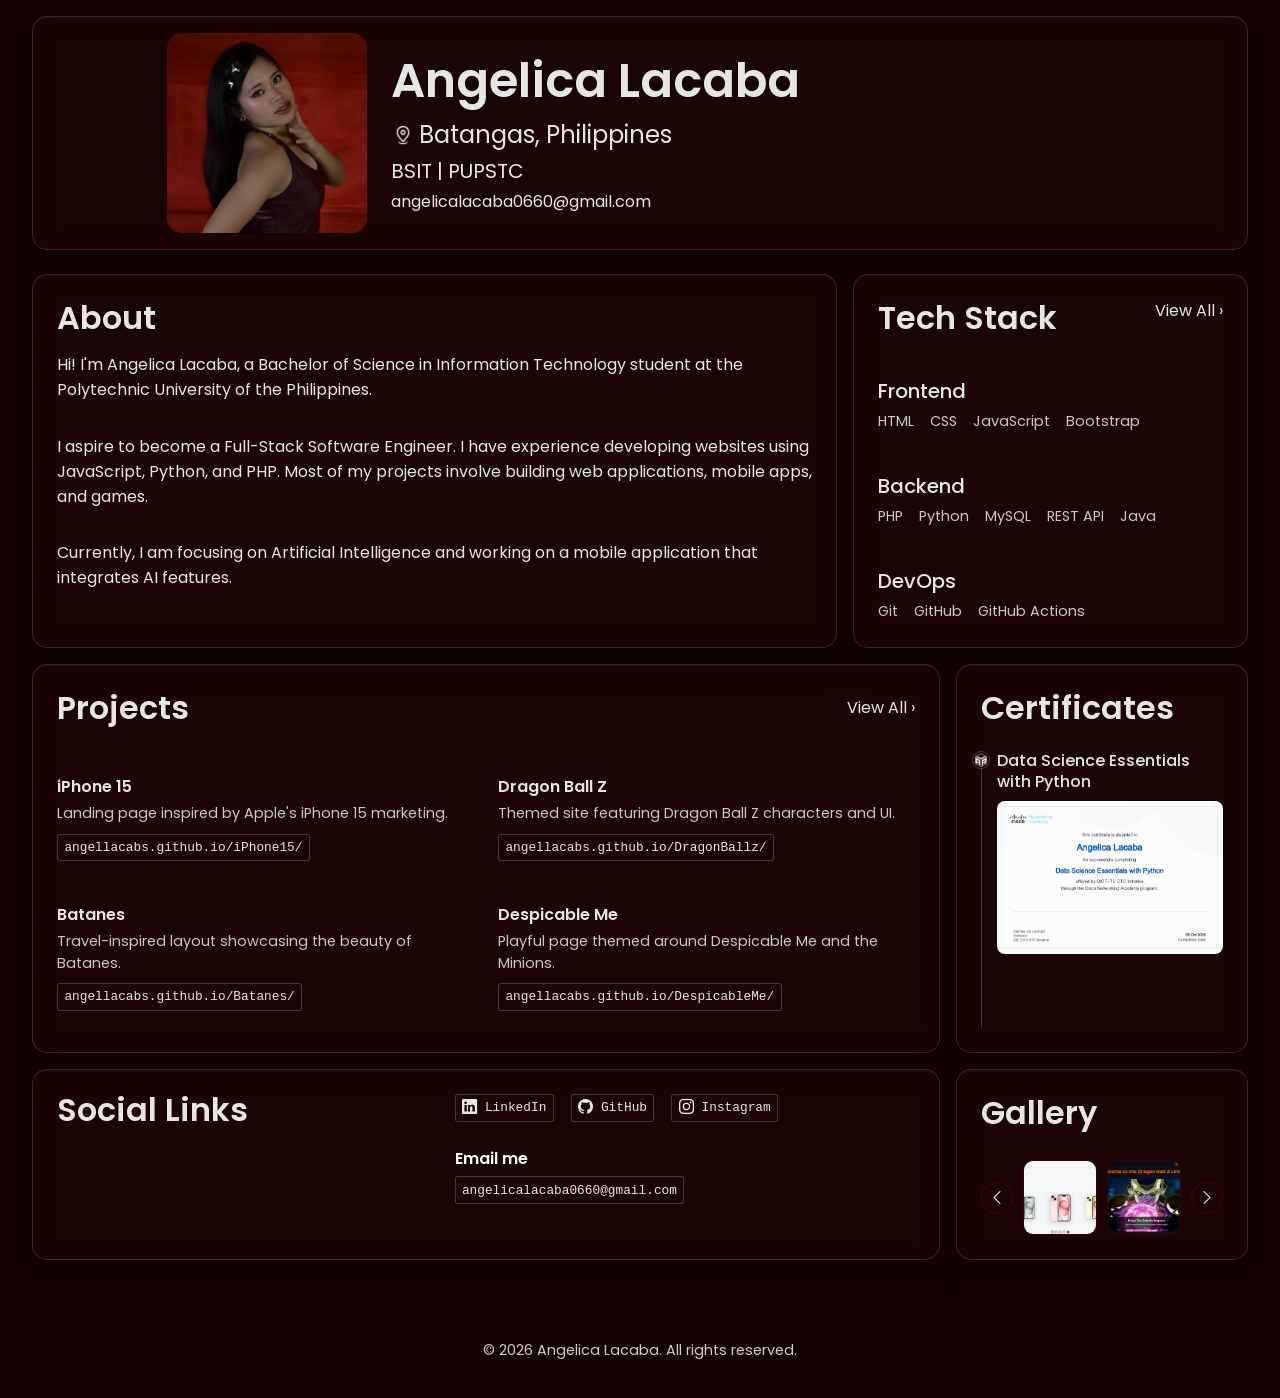
<file: index.html>
<!doctype html>
<html lang="en">

<head>
    <meta charset="utf-8">
    <meta name="viewport" content="width=device-width, initial-scale=1">
    <title>Angelica Lacaba</title>
    <link rel="icon" type="image/png" href="img/lbg.png">
    <link href="https://fonts.googleapis.com/css2?family=Poppins:wght@300;400;500;600;700;800;900&display=swap"
        rel="stylesheet">
    <link href="https://cdn.jsdelivr.net/npm/bootstrap@5.3.8/dist/css/bootstrap.min.css" rel="stylesheet"
        integrity="sha384-sRIl4kxILFvY47J16cr9ZwB07vP4J8+LH7qKQnuqkuIAvNWLzeN8tE5YBujZqJLB" crossorigin="anonymous">
    <link rel="stylesheet" href="https://cdn.jsdelivr.net/npm/bootstrap-icons@1.11.3/font/bootstrap-icons.min.css">
    <link rel="stylesheet" href="style.css">
</head>

<body>

    <div class="container-fluid py-2 px-0">
        <div class="row mx-0">
            <div class="col-12 px-4" data-reveal data-delay="0">
                <div
                    class="profile-card d-flex flex-column flex-md-row align-items-center text-center text-md-start p-2 p-sm-3">
                    <img src="img/me.jpg" alt="Profile photo" class="profile-photo mb-2 mb-md-0 me-md-4">
                    <div class="profile-info">
                        <h1 class="display-5 display-sm-4 display-md-3 fw-semibold">Angelica Lacaba</h1>
                        <p
                            class="location d-flex align-items-center gap-1 flex-wrap justify-content-center justify-content-md-start fs-4 fs-sm-3 fs-md-2">
                            <img class="location-icon" src="img/transparent.png" alt="Location">Batangas, Philippines
                        </p>
                        <div class="profile-details mt-1">
                            <p class="fs-5 fs-sm-4 fs-md-3 mb-1">BSIT | PUPSTC</p>
                            <p class="fs-6 fs-sm-5 fs-md-4 mb-0">
                                <a href="mailto:angelicalacaba0660@gmail.com"
                                    class="text-white text-decoration-none">angelicalacaba0660@gmail.com</a>
                            </p>
                        </div>
                    </div>
                </div>
            </div>
        </div>
    </div>

    <div class="container-fluid py-2 px-0">
        <div class="row mx-0 g-3 px-4 align-items-stretch">
            <div class="col-md-8" data-reveal data-delay="0">
                <div class="content-card about-card p-4">
                    <h2 class="text-white fw-semibold mb-3">About</h2>
                    <p class="text-white fs-6 lh-sm">Hi! I'm Angelica Lacaba, a Bachelor of Science in Information
                        Technology student at the Polytechnic University of the Philippines.</p>
                    <p class="text-white fs-6 lh-sm">I aspire to become a Full-Stack Software Engineer. I have
                        experience developing websites using JavaScript, Python, and PHP. Most of my projects involve
                        building web applications, mobile apps, and games.</p>
                    <p class="text-white fs-6 lh-sm">Currently, I am focusing on Artificial Intelligence and working on
                        a mobile application that integrates AI features.</p>
                </div>
            </div>
            <div class="col-md-4" data-reveal data-delay="120">
                <div class="content-card p-4">
                    <div class="d-flex justify-content-between align-items-start mb-3">
                        <h2 class="text-white fw-semibold mb-0">Tech Stack</h2>
                        <a href="tech.html" class="text-white text-decoration-none">View All &#8250;</a>
                    </div>
                    <div class="mb-3">
                        <h3 class="text-white fs-5 fw-medium mb-2">Frontend</h3>
                        <div class="d-flex flex-wrap gap-2">
                            <span class="tech-tag">HTML</span>
                            <span class="tech-tag">CSS</span>
                            <span class="tech-tag">JavaScript</span>
                            <span class="tech-tag">Bootstrap</span>
                        </div>
                    </div>
                    <div class="mb-3">
                        <h3 class="text-white fs-5 fw-medium mb-2">Backend</h3>
                        <div class="d-flex flex-wrap gap-2">
                            <span class="tech-tag">PHP</span>
                            <span class="tech-tag">Python</span>
                            <span class="tech-tag">MySQL</span>
                            <span class="tech-tag">REST API</span>
                            <span class="tech-tag">Java</span>
                        </div>
                    </div>
                    <div>
                        <h3 class="text-white fs-5 fw-medium mb-2">DevOps</h3>
                        <div class="d-flex flex-wrap gap-2">
                            <span class="tech-tag">Git</span>
                            <span class="tech-tag">GitHub</span>
                            <span class="tech-tag">GitHub Actions</span>
                        </div>
                    </div>
                </div>
            </div>
        </div>
    </div>

    <div class="container-fluid py-2 px-0">
        <div class="row mx-0 g-3 px-4 align-items-stretch">
            <div class="col-md-9" data-reveal data-delay="0">
                <div class="projects-card p-4 h-100">
                    <div class="d-flex justify-content-between align-items-center mb-4">
                        <h2 class="text-white fw-semibold mb-0">Projects</h2>
                        <a href="projects.html" class="text-white text-decoration-none projects-view-all-link">View All
                            &#8250;</a>
                    </div>
                    <div class="row g-4">
                        <div class="col-12 col-lg-6">
                            <div class="project-item">
                                <span class="project-title-tag">iPhone 15</span>
                                <p class="project-description mb-1">Landing page inspired by Apple's iPhone 15
                                    marketing.</p>
                                <a href="https://angellacabs.github.io/iPhone15/" class="project-link"
                                    target="_blank">angellacabs.github.io/iPhone15/</a>
                            </div>
                        </div>
                        <div class="col-12 col-lg-6">
                            <div class="project-item">
                                <span class="project-title-tag">Dragon Ball Z</span>
                                <p class="project-description mb-1">Themed site featuring Dragon Ball Z characters and
                                    UI.</p>
                                <a href="https://angellacabs.github.io/DragonBallz/" class="project-link"
                                    target="_blank">angellacabs.github.io/DragonBallz/</a>
                            </div>
                        </div>
                        <div class="col-12 col-lg-6">
                            <div class="project-item">
                                <span class="project-title-tag">Batanes</span>
                                <p class="project-description mb-1">Travel-inspired layout showcasing the beauty of
                                    Batanes.</p>
                                <a href="https://angellacabs.github.io/Batanes/" class="project-link"
                                    target="_blank">angellacabs.github.io/Batanes/</a>
                            </div>
                        </div>
                        <div class="col-12 col-lg-6">
                            <div class="project-item">
                                <span class="project-title-tag">Despicable Me</span>
                                <p class="project-description mb-1">Playful page themed around Despicable Me and the
                                    Minions.</p>
                                <a href="https://angellacabs.github.io/DespicableMe/" class="project-link"
                                    target="_blank">angellacabs.github.io/DespicableMe/</a>
                            </div>
                        </div>
                    </div>
                </div>
            </div>
            <div class="col-md-3" data-reveal data-delay="120">
                <div class="cert-card p-4 h-100 d-flex flex-column">
                    <h2 class="text-white fw-semibold mb-4">Certificates</h2>
                    <div class="cert-timeline flex-grow-1 d-flex">
                        <div class="cert-timeline-line me-3 position-relative">
                            <img src="img/lbg.png" alt="Logo"
                                class="cert-timeline-logo position-absolute top-0 start-50 translate-middle-x">
                        </div>
                        <div class="flex-grow-1">
                            <h3 class="cert-title mb-2">Data Science Essentials with Python</h3>
                            <div class="cert-image-wrapper mt-2">
                                <img src="img/cert.png" alt="Data Science Essentials with Python certificate"
                                    class="img-fluid rounded-3 cert-clickable" id="certImage" role="button" tabindex="0"
                                    aria-label="Open certificate preview">
                            </div>
                        </div>
                    </div>
                </div>
            </div>
        </div>
    </div>

    <div class="container-fluid py-2 px-0">
        <div class="row mx-0 g-3 px-4 align-items-stretch">
            <div class="col-md-9" data-reveal data-delay="0">
                <div class="social-card p-4">
                    <div class="social-grid">
                        <h2 class="social-label-title text-white fw-semibold mb-0">Social Links</h2>
                        <div class="social-links">
                            <a class="social-link project-link" href="https://www.linkedin.com/in/angelicalacaba/"
                                target="_blank" rel="noopener noreferrer">
                                <i class="bi bi-linkedin" aria-hidden="true"></i>
                                <span>LinkedIn</span>
                            </a>
                            <a class="social-link project-link" href="https://github.com/AngelLacabs" target="_blank"
                                rel="noopener noreferrer">
                                <i class="bi bi-github" aria-hidden="true"></i>
                                <span>GitHub</span>
                            </a>
                            <a class="social-link project-link" href="https://www.instagram.com/ngl__lcb/"
                                target="_blank" rel="noopener noreferrer">
                                <i class="bi bi-instagram" aria-hidden="true"></i>
                                <span>Instagram</span>
                            </a>
                        </div>
                        <div class="social-email-block">
                            <p class="social-email-label mb-0">Email me</p>
                            <a class="social-email-address project-link" href="mailto:angelicalacaba0660@gmail.com"
                                aria-label="Send an email to angelicalacaba0660@gmail.com">angelicalacaba0660@gmail.com</a>
                        </div>
                    </div>
                </div>
            </div>
            <div class="col-md-3" data-reveal data-delay="120">
                <div class="gallery-card p-4 d-flex flex-column">
                    <div class="d-flex justify-content-between align-items-center mb-4">
                        <h2 class="text-white fw-semibold mb-0">Gallery</h2>
                    </div>
                    <div class="gallery-row mt-1">
                        <button id="galleryPrev" class="gallery-arrow" type="button" aria-label="Previous">
                            <i class="bi bi-chevron-left" aria-hidden="true"></i>
                        </button>
                        <img id="galleryImg1" src="img/cert.png" alt="Gallery item 1" class="gallery-thumb">
                        <img id="galleryImg2" src="img/me.jpg" alt="Gallery item 2" class="gallery-thumb">
                        <button id="galleryNext" class="gallery-arrow" type="button" aria-label="Next">
                            <i class="bi bi-chevron-right" aria-hidden="true"></i>
                        </button>
                    </div>
                </div>
            </div>
        </div>
    </div>

    <div class="container-fluid px-0">
        <div class="site-copyright" data-reveal data-delay="0">
            <p class="mb-0">© 2026 Angelica Lacaba. All rights reserved.</p>
        </div>
    </div>

    <script src="https://cdn.jsdelivr.net/npm/bootstrap@5.3.8/dist/js/bootstrap.bundle.min.js"
        integrity="sha384-FKyoEForCGlyvwx9Hj09JcYn3nv7wiPVlz7YYwJrWVcXK/BmnVDxM+D2scQbITxI"
        crossorigin="anonymous"></script>
    <script src="main.js"></script>
</body>

</html>
</file>
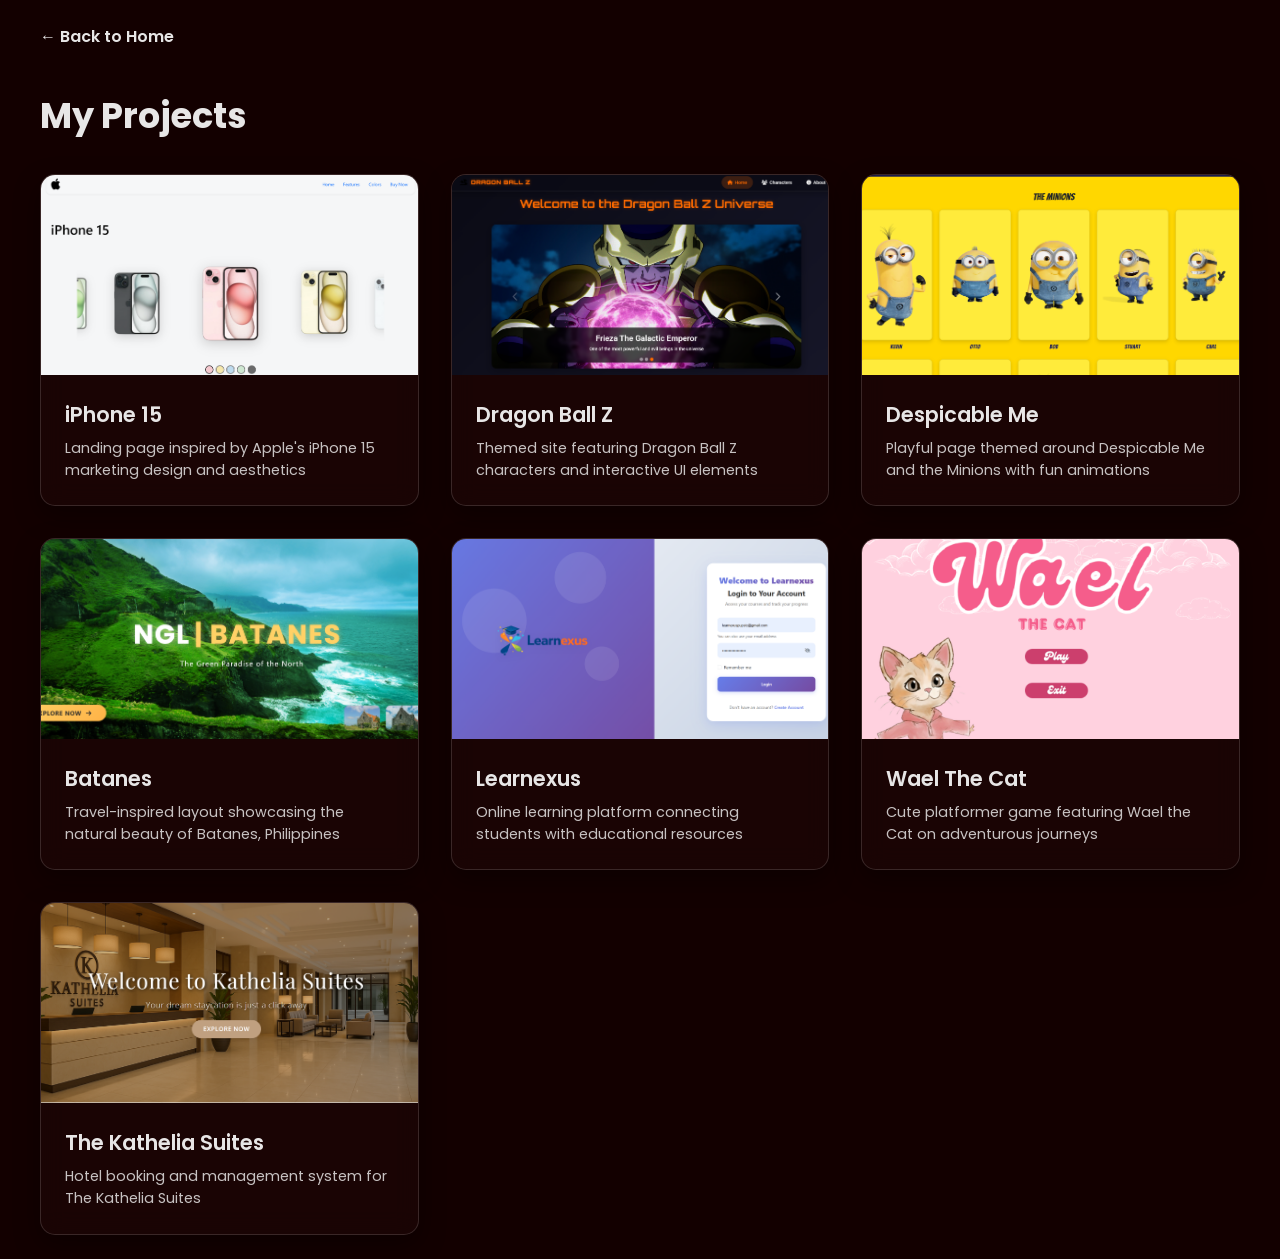
<file: projects.html>
<!doctype html>
<html lang="en">

<head>
    <meta charset="utf-8">
    <meta name="viewport" content="width=device-width, initial-scale=1">
    <title>Projects - Angelica Lacaba</title>
    <link href="https://fonts.googleapis.com/css2?family=Poppins:wght@300;400;500;600;700;800;900&display=swap"
        rel="stylesheet">
    <style>
        body {
            margin: 0;
            background-color: #130000;
            color: rgba(255, 255, 255, 0.9);
            min-height: 100vh;
            font-family: 'Poppins', sans-serif;
            padding: 1.5rem;
        }

        .container {
            max-width: 1200px;
            margin: auto;
        }

        a.back {
            color: rgba(255, 255, 255, 0.9);
            text-decoration: none;
            font-weight: 600;
            margin-bottom: 2rem;
            display: inline-block;
        }

        a.back:hover {
            text-decoration: underline;
        }

        h1 {
            margin: 0.5rem 0 2rem;
            font-size: 2.2rem;
        }

        .projects-grid {
            display: grid;
            grid-template-columns: repeat(auto-fill, minmax(300px, 1fr));
            gap: 2rem;
            margin-top: 2rem;
        }

        .project-card {
            background: rgba(32, 8, 8, 0.62);
            border-radius: 15px;
            overflow: hidden;
            transition: transform 0.3s ease, box-shadow 0.3s ease;
            cursor: pointer;
            position: relative;
            border: 1px solid rgba(255, 255, 255, 0.14);
            backdrop-filter: blur(12px);
            -webkit-backdrop-filter: blur(12px);
            box-shadow: 0 10px 26px rgba(0, 0, 0, 0.35), inset 0 1px 0 rgba(255, 255, 255, 0.04);
        }

        .project-card:hover {
            transform: translateY(-8px);
            box-shadow: 0 14px 30px rgba(0, 0, 0, 0.55), 0 0 0 1px rgba(255, 255, 255, 0.2);
        }

        .project-card::after {
            content: '';
            position: absolute;
            inset: 0;
            border-radius: 15px;
            pointer-events: none;
            transition: box-shadow 0.3s ease;
        }

        .project-card:hover::after {
            box-shadow: inset 0 0 0 1px rgba(255, 255, 255, 0.3);
        }

        .project-image-container {
            position: relative;
            width: 100%;
            height: 200px;
            overflow: hidden;
            background-color: #1b0505;
        }

        .project-image {
            width: 100%;
            height: 100%;
            object-fit: cover;
            transition: transform 0.5s ease;
        }

        .project-card:hover .project-image {
            transform: scale(1.05);
        }

        .project-overlay {
            position: absolute;
            inset: 0;
            background: rgba(19, 0, 0, 0.8);
            display: flex;
            align-items: center;
            justify-content: center;
            opacity: 0;
            transition: opacity 0.3s ease;
            backdrop-filter: blur(2px);
        }

        .project-card:hover .project-overlay {
            opacity: 1;
        }

        .project-link-btn {
            color: rgba(255, 255, 255, 0.9);
            text-decoration: none;
            padding: 0.8rem 1.5rem;
            border: 2px solid rgba(255, 255, 255, 0.86);
            border-radius: 30px;
            font-size: 0.9rem;
            font-weight: 500;
            background-color: rgba(29, 7, 7, 0.78);
            transform: translateY(10px);
            transition: opacity 0.3s ease, transform 0.3s ease, background-color 0.3s ease;
        }

        .project-card:hover .project-link-btn {
            transform: translateY(0);
        }

        .project-link-btn:hover {
            background-color: rgba(255, 255, 255, 0.92);
            color: #130000;
            border-color: rgba(255, 255, 255, 0.92);
        }

        .project-link-icon {
            display: inline-block;
            margin-left: 0.5rem;
            font-size: 0.8rem;
            opacity: 0.5;
        }

        .project-info {
            padding: 1.5rem;
        }

        .project-title {
            font-size: 1.3rem;
            font-weight: 600;
            margin: 0 0 0.5rem;
            color: rgba(255, 255, 255, 0.9);
        }

        .project-description {
            font-size: 0.9rem;
            color: rgba(255, 255, 255, 0.76);
            margin: 0;
            line-height: 1.5;
        }

        @media (max-width: 768px) {
            body {
                padding: 1rem;
            }

            h1 {
                font-size: 1.9rem;
                margin-bottom: 1.25rem;
            }

            .projects-grid {
                grid-template-columns: repeat(auto-fill, minmax(250px, 1fr));
                gap: 1.5rem;
            }

            .project-image-container {
                height: 180px;
            }
        }

        @media (max-width: 480px) {
            body {
                padding: 0.85rem;
            }

            h1 {
                font-size: 1.65rem;
                margin: 0.25rem 0 1rem;
            }

            .projects-grid {
                grid-template-columns: 1fr;
                gap: 1rem;
            }

            .project-info {
                padding: 1rem;
            }

            .project-title {
                font-size: 1.1rem;
            }

            .project-description {
                font-size: 0.85rem;
            }

            .project-link-btn {
                padding: 0.7rem 1.1rem;
                font-size: 0.85rem;
            }
        }

        @media (hover: none) {
            .project-overlay {
                opacity: 1;
                background: linear-gradient(to top, rgba(19, 0, 0, 0.82), rgba(19, 0, 0, 0.35));
                align-items: flex-end;
                justify-content: flex-start;
                padding: 0.85rem;
            }

            .project-link-btn {
                transform: none;
            }
        }

        [data-reveal] {
            opacity: 0;
            transform: translateY(36px);
            transition: opacity 0.8s cubic-bezier(0.16, 1, 0.3, 1),
                transform 0.8s cubic-bezier(0.16, 1, 0.3, 1);
        }

        [data-reveal].in-view {
            opacity: 1;
            transform: translateY(0);
        }
    </style>
</head>

<body>
    <div class="container" data-reveal data-delay="0">
        <a href="index.html" class="back">&larr; Back to Home</a>
        <h1>My Projects</h1>

        <div class="projects-grid">

            <div class="project-card" data-reveal data-delay="0"
                onclick="window.open('https://angellacabs.github.io/iPhone15/', '_blank')">
                <div class="project-image-container">
                    <img class="project-image" src="img/projects/iphone15.jpg" alt="iPhone 15 Landing Page">
                    <div class="project-overlay">
                        <span class="project-link-btn">View Live <span class="project-link-icon">↗</span></span>
                    </div>
                </div>
                <div class="project-info">
                    <h3 class="project-title">iPhone 15</h3>
                    <p class="project-description">Landing page inspired by Apple's iPhone 15 marketing design and
                        aesthetics</p>
                </div>
            </div>

            <div class="project-card" data-reveal data-delay="80"
                onclick="window.open('https://angellacabs.github.io/DragonBallz/', '_blank')">
                <div class="project-image-container">
                    <img class="project-image" src="img/projects/dbz.jpg" alt="Dragon Ball Z Themed Site">
                    <div class="project-overlay">
                        <span class="project-link-btn">View Live <span class="project-link-icon">↗</span></span>
                    </div>
                </div>
                <div class="project-info">
                    <h3 class="project-title">Dragon Ball Z</h3>
                    <p class="project-description">Themed site featuring Dragon Ball Z characters and interactive UI
                        elements</p>
                </div>
            </div>

            <div class="project-card" data-reveal data-delay="160"
                onclick="window.open('https://angellacabs.github.io/DespicableMe/', '_blank')">
                <div class="project-image-container">
                    <img class="project-image" src="img/projects/despicableme.jpg" alt="Despicable Me Themed Page">
                    <div class="project-overlay">
                        <span class="project-link-btn">View Live <span class="project-link-icon">↗</span></span>
                    </div>
                </div>
                <div class="project-info">
                    <h3 class="project-title">Despicable Me</h3>
                    <p class="project-description">Playful page themed around Despicable Me and the Minions with fun
                        animations</p>
                </div>
            </div>

            <div class="project-card" data-reveal data-delay="0"
                onclick="window.open('https://angellacabs.github.io/Batanes/', '_blank')">
                <div class="project-image-container">
                    <img class="project-image" src="img/projects/batanes.jpg" alt="Batanes Travel Site">
                    <div class="project-overlay">
                        <span class="project-link-btn">View Live <span class="project-link-icon">↗</span></span>
                    </div>
                </div>
                <div class="project-info">
                    <h3 class="project-title">Batanes</h3>
                    <p class="project-description">Travel-inspired layout showcasing the natural beauty of Batanes,
                        Philippines</p>
                </div>
            </div>

            <div class="project-card" data-reveal data-delay="80"
                onclick="window.open('https://learnexus.online/', '_blank')">
                <div class="project-image-container">
                    <img class="project-image" src="img/projects/learnexus.jpg" alt="Learnexus Learning Platform">
                    <div class="project-overlay">
                        <span class="project-link-btn">View Live <span class="project-link-icon">↗</span></span>
                    </div>
                </div>
                <div class="project-info">
                    <h3 class="project-title">Learnexus</h3>
                    <p class="project-description">Online learning platform connecting students with educational
                        resources</p>
                </div>
            </div>

            <div class="project-card" data-reveal data-delay="160"
                onclick="window.open('https://github.com/AngelLacabs/WaelTheCat', '_blank')">
                <div class="project-image-container">
                    <img class="project-image" src="img/projects/wael.jpg" alt="Wael The Cat Game">
                    <div class="project-overlay">
                        <span class="project-link-btn">View on GitHub <span class="project-link-icon">↗</span></span>
                    </div>
                </div>
                <div class="project-info">
                    <h3 class="project-title">Wael The Cat</h3>
                    <p class="project-description">Cute platformer game featuring Wael the Cat on adventurous journeys
                    </p>
                </div>
            </div>

            <div class="project-card" data-reveal data-delay="0"
                onclick="window.open('https://github.com/AngelLacabs/The-Kathelia-Suites', '_blank')">
                <div class="project-image-container">
                    <img class="project-image" src="img/projects/kathelia.jpg" alt="The Kathelia Suites">
                    <div class="project-overlay">
                        <span class="project-link-btn">View on GitHub <span class="project-link-icon">↗</span></span>
                    </div>
                </div>
                <div class="project-info">
                    <h3 class="project-title">The Kathelia Suites</h3>
                    <p class="project-description">Hotel booking and management system for The Kathelia Suites</p>
                </div>
            </div>

        </div>
    </div>

    <script src="main.js"></script>
</body>

</html>
</file>
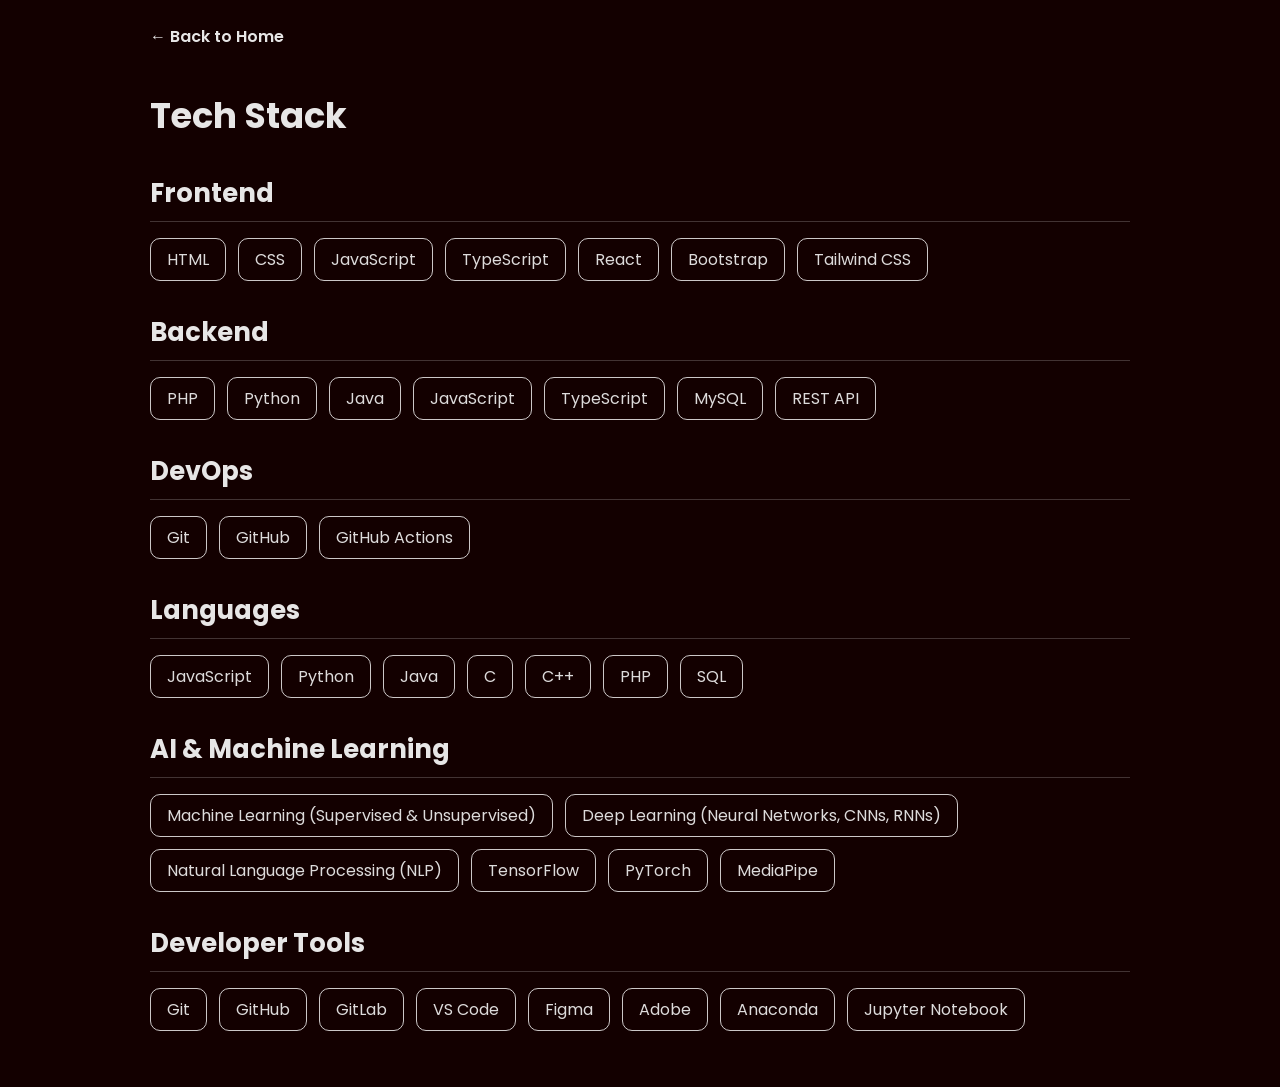
<file: tech.html>
<!doctype html>
<html lang="en">

<head>
  <meta charset="utf-8">
  <meta name="viewport" content="width=device-width, initial-scale=1">
  <title>Tech Stack - Angelica Lacaba</title>
  <link href="https://fonts.googleapis.com/css2?family=Poppins:wght@300;400;500;600;700;800;900&display=swap"
    rel="stylesheet">
  <style>
    body {
      margin: 0;
      background-color: #130000;
      color: rgba(255, 255, 255, 0.9);
      min-height: 100vh;
      font-family: 'Poppins', sans-serif;
      padding: 1.5rem;
    }

    .container {
      max-width: 980px;
      margin: auto;
    }

    a.back {
      color: rgba(255, 255, 255, 0.9);
      text-decoration: none;
      font-weight: 600;
      margin-bottom: 2rem;
      display: inline-block;
    }

    a.back:hover {
      text-decoration: underline;
    }

    h1 {
      margin: 0.5rem 0 2rem;
      font-size: 2.2rem;
    }

    h2 {
      margin: 2.5rem 0 1rem;
      font-size: 1.6rem;
      border-bottom: 1px solid rgba(255, 255, 255, 0.2);
      padding-bottom: 0.5rem;
    }

    h2:first-of-type {
      margin-top: 1rem;
    }

    .tech-section {
      margin-bottom: 2rem;
    }

    .tag-row,
    .comma-list,
    .section-list {
      display: flex;
      flex-wrap: wrap;
      gap: 0.75rem;
      margin-bottom: 2rem;
      padding-left: 0;
      list-style: none;
    }

    .tag,
    .comma-item,
    .section-list li {
      color: rgba(255, 255, 255, 0.86);
      border: 1px solid rgba(255, 255, 255, 0.78);
      padding: 0.5rem 1rem;
      border-radius: 10px;
      font-size: 1rem;
      display: inline-block;
      max-width: 100%;
      overflow-wrap: anywhere;
      word-break: break-word;
    }

    @media (max-width: 768px) {
      body {
        padding: 1rem;
      }

      h1 {
        font-size: 1.9rem;
        margin-bottom: 1.25rem;
      }

      h2 {
        font-size: 1.35rem;
        margin-top: 1.8rem;
      }

      .tag-row,
      .comma-list,
      .section-list {
        gap: 0.55rem;
        margin-bottom: 1.3rem;
      }

      .tag,
      .comma-item,
      .section-list li {
        font-size: 0.9rem;
        padding: 0.42rem 0.75rem;
      }
    }

    @media (max-width: 480px) {
      body {
        padding: 0.85rem;
      }

      h1 {
        font-size: 1.65rem;
        margin: 0.25rem 0 1rem;
      }

      h2 {
        font-size: 1.18rem;
        margin-top: 1.35rem;
      }

      .tech-section {
        margin-bottom: 1.2rem;
      }
    }

    [data-reveal] {
      opacity: 0;
      transform: translateY(36px);
      transition: opacity 0.8s cubic-bezier(0.16, 1, 0.3, 1),
        transform 0.8s cubic-bezier(0.16, 1, 0.3, 1);
    }

    [data-reveal].in-view {
      opacity: 1;
      transform: translateY(0);
    }
  </style>
</head>

<body>
  <div class="container" data-reveal data-delay="0">
    <a href="index.html" class="back">&larr; Back to Home</a>
    <h1>Tech Stack</h1>

    <div class="tech-section" data-reveal data-delay="0">
      <h2>Frontend</h2>
      <div class="tag-row">
        <span class="tag">HTML</span>
        <span class="tag">CSS</span>
        <span class="tag">JavaScript</span>
        <span class="tag">TypeScript</span>
        <span class="tag">React</span>
        <span class="tag">Bootstrap</span>
        <span class="tag">Tailwind CSS</span>
      </div>
    </div>

    <div class="tech-section" data-reveal data-delay="0">
      <h2>Backend</h2>
      <div class="tag-row">
        <span class="tag">PHP</span>
        <span class="tag">Python</span>
        <span class="tag">Java</span>
        <span class="tag">JavaScript</span>
        <span class="tag">TypeScript</span>
        <span class="tag">MySQL</span>
        <span class="tag">REST API</span>
      </div>
    </div>

    <div class="tech-section" data-reveal data-delay="0">
      <h2>DevOps</h2>
      <div class="tag-row">
        <span class="tag">Git</span>
        <span class="tag">GitHub</span>
        <span class="tag">GitHub Actions</span>
      </div>
    </div>

    <div class="tech-section" data-reveal data-delay="0">
      <h2>Languages</h2>
      <div class="comma-list">
        <span class="comma-item">JavaScript</span>
        <span class="comma-item">Python</span>
        <span class="comma-item">Java</span>
        <span class="comma-item">C</span>
        <span class="comma-item">C++</span>
        <span class="comma-item">PHP</span>
        <span class="comma-item">SQL</span>
      </div>
    </div>

    <div class="tech-section" data-reveal data-delay="0">
      <h2>AI &amp; Machine Learning</h2>
      <ul class="section-list">
        <li>Machine Learning (Supervised &amp; Unsupervised)</li>
        <li>Deep Learning (Neural Networks, CNNs, RNNs)</li>
        <li>Natural Language Processing (NLP)</li>
        <li>TensorFlow</li>
        <li>PyTorch</li>
        <li>MediaPipe</li>
      </ul>
    </div>

    <div class="tech-section" data-reveal data-delay="0">
      <h2>Developer Tools</h2>
      <ul class="section-list">
        <li>Git</li>
        <li>GitHub</li>
        <li>GitLab</li>
        <li>VS Code</li>
        <li>Figma</li>
        <li>Adobe</li>
        <li>Anaconda</li>
        <li>Jupyter Notebook</li>
      </ul>
    </div>
  </div>
   <script src="main.js"></script>
</body>

</html>
</file>
<file: style.css>
body {
    background-color: #130000;
    font-family: 'Poppins', sans-serif;
}

:root {
    --site-bg: #130000;
    --card-glass-bg: rgba(32, 8, 8, 0.62);
    --card-glass-border: rgba(255, 255, 255, 0.14);
    --card-glass-highlight: rgba(255, 255, 255, 0.04);
    --text-primary: rgba(255, 255, 255, 0.9);
    --text-secondary: rgba(255, 255, 255, 0.78);
}


[data-reveal] {
    opacity: 0;
    transform: translateY(36px);
    transition: opacity 0.8s cubic-bezier(0.16, 1, 0.3, 1),
        transform 0.8s cubic-bezier(0.16, 1, 0.3, 1);
}

[data-reveal].in-view {
    opacity: 1;
    transform: translateY(0);
}


.profile-card {
    margin: 0.5rem;
    border-radius: 15px;
    min-height: 150px;
}

.profile-card .profile-photo {
    width: 100%;
    max-width: 200px;
    margin-left: 10%;
    height: auto;
    aspect-ratio: 1 / 1;
    object-fit: cover;
    border-radius: 15px;
}

.profile-info {
    color: var(--text-primary);
    min-width: 100px;
}

.profile-info .location {
    margin-bottom: 0.2rem;
}

.profile-info .profile-details {
    margin-top: 0 !important;
}

.profile-info .location-icon {
    width: 1.5rem;
    height: 1.5rem;
    object-fit: contain;
}

.profile-info a:hover {
    text-decoration: underline !important;
}

@media (max-width: 768px) {
    .profile-card {
        display: flex;
        flex-direction: column;
        align-items: center;
        text-align: center;
    }

    .profile-card .profile-photo {
        margin: 0 auto;
        width: 70%;
        max-width: 220px;
    }

    .profile-info {
        width: 100%;
    }
}

.content-card {
    border-radius: 15px;
    min-height: 200px;
    color: var(--text-primary);
    display: flex;
    flex-direction: column;
    justify-content: space-between;
    padding: 1.3rem;
}

.row.g-3.px-4>.col-md-8,
.row.g-3.px-4>.col-md-4 {
    display: flex;
}

.row.g-3.px-4>.col-md-8 .content-card,
.row.g-3.px-4>.col-md-4 .content-card {
    width: 100%;
}

.content-card h2,
.projects-card h2,
.cert-card h2,
.social-card h2,
.gallery-card h2 {
    color: var(--text-primary);
    font-size: clamp(1.5rem, 4vw, 2rem);
}

.content-card h3 {
    color: var(--text-primary);
}

.content-card p {
    color: var(--text-secondary);
    line-height: 1.5;
}

.about-card p {
    line-height: 1.55 !important;
    margin-bottom: 2rem;
}

.about-card p:last-child {
    margin-bottom: 2rem !important;
}

@media (max-width: 767.98px) {
    .about-card p {
        line-height:2 !important;
        margin-bottom: 1.5rem;
    }
}

.content-card a:hover {
    text-decoration: underline !important;
}

.tech-tag {
    display: inline-flex;
    align-items: center;
    font-size: 0.9rem;
    color: var(--text-secondary);
    white-space: nowrap;
    background: transparent;
    border: none;
    padding: 0;
    margin-right: 0.5rem;
}

@media (max-width: 767.98px) {
    .content-card {
        margin-bottom: 1rem;
    }

    .row.g-3.px-4 {
        padding-left: 1.5rem !important;
        padding-right: 1.5rem !important;
    }
}

.projects-card {
    border-radius: 15px;
    color: var(--text-primary);
}

.projects-card .row.g-4 {
    margin-top: 0.25rem;
}

.project-item {
    padding-right: 1rem;
    margin-bottom: 1.1rem;
}

.project-title-tag {
    display: block;
    font-weight: 600;
    font-size: 1rem;
    margin-bottom: 0.25rem;
    color: var(--text-primary);
}

.project-description {
    font-size: 0.9rem;
    color: var(--text-secondary);
}

.project-link {
    display: inline-block;
    margin-top: 0.3rem;
    padding: 0.2rem 0.4rem;
    border-radius: 3px;
    background-color: rgba(29, 7, 7, 0.78);
    border: 1px solid rgba(255, 255, 255, 0.2);
    color: var(--text-primary);
    font-size: 0.8rem;
    font-family: ui-monospace, SFMono-Regular, Menlo, Monaco, Consolas, "Liberation Mono", "Courier New", monospace;
    text-decoration: none;
    max-width: 100%;
    overflow-wrap: anywhere;
    word-break: break-word;
}

.project-link:hover {
    text-decoration: underline;
}

.projects-view-all-link:hover {
    text-decoration: underline !important;
}

@media (max-width: 767.98px) {
    .project-item {
        margin-bottom: 0.9rem;
    }
}

.cert-card {
    border-radius: 15px;
    color: var(--text-primary);
}

.profile-card .text-white,
.content-card .text-white,
.projects-card .text-white,
.cert-card .text-white,
.social-card .text-white,
.gallery-card .text-white {
    color: var(--text-primary) !important;
}

.profile-card,
.content-card,
.projects-card,
.cert-card,
.social-card,
.gallery-card {
    background: var(--card-glass-bg);
    border: 1px solid var(--card-glass-border);
    box-shadow: 0 10px 26px rgba(0, 0, 0, 0.35),
        inset 0 1px 0 var(--card-glass-highlight);
    backdrop-filter: blur(12px);
    -webkit-backdrop-filter: blur(12px);
}

.cert-title {
    font-size: clamp(0.95rem, 2.2vw, 1rem);
    font-weight: 500;
    line-height: 1.3;
    overflow-wrap: anywhere;
    word-break: break-word;
}

.cert-timeline {
    min-width: 0;
}

.cert-timeline .flex-grow-1 {
    min-width: 0;
}

.cert-timeline-line {
    width: 2px;
    background: rgba(255, 255, 255, 0.2);
    border-radius: 999px;
}

.cert-timeline-logo {
    width: 18px;
    height: 18px;
    border-radius: 50%;
    object-fit: contain;
    background: rgba(29, 7, 7, 0.86);
    padding: 1px;
    border: 1px solid rgba(255, 255, 255, 0.2);
}

.cert-image-wrapper img {
    display: block;
    width: 100%;
    height: auto;
    object-fit: cover;
}

.cert-clickable {
    cursor: zoom-in;
}

@media (max-width: 991.98px) {
    .cert-card {
        padding: 1.25rem !important;
    }

    .cert-card h2 {
        margin-bottom: 1rem !important;
    }

    .cert-timeline {
        gap: 0.75rem;
    }
}

.social-card {
    border-radius: 15px;
    color: #fff;
    overflow: hidden;
    height: 100%;
}

.social-grid {
    display: grid;
    grid-template-columns: minmax(220px, 44%) 1fr;
    grid-template-rows: auto auto;
    align-items: start;
    column-gap: 1.25rem;
    row-gap: 1.1rem;
}

.social-label-title {
    font-size: clamp(2rem, 3.6vw, 2.85rem);
    line-height: 1;
}

.social-links {
    grid-column: 2;
    grid-row: 1;
    display: flex;
    flex-wrap: wrap;
    gap: 1.05rem;
}

.social-email-block {
    grid-column: 2;
    grid-row: 2;
    display: inline-flex;
    flex-direction: column;
    align-items: flex-start;
    gap: 0.5rem;
    margin-top: 0.35rem;
}

.social-link {
    display: inline-flex;
    align-items: center;
    gap: 0.5rem;
    margin-top: 0;
}

.social-link:hover {
    text-decoration: underline;
}

.social-link i {
    font-size: 0.95rem;
    line-height: 1;
}

.social-email-label {
    font-size: 1rem;
    font-weight: 600;
    line-height: 1.2;
}

.social-email-address {
    margin-top: 0;
    width: fit-content;
}

@media (max-width: 1199.98px) {
    .social-grid {
        grid-template-columns: minmax(160px, 38%) 1fr;
        column-gap: 0.9rem;
    }

    .social-links {
        gap: 0.75rem;
    }
}

@media (max-width: 991.98px) {
    .row.g-3.px-4 {
        padding-left: 1rem !important;
        padding-right: 1rem !important;
    }

    .profile-card .profile-photo {
        margin: 0 auto;
        display: block;
    }

    .social-grid {
        display: flex;
        flex-direction: column;
        align-items: flex-start;
        gap: 0.8rem;
    }

    .social-label-title {
        font-size: clamp(1.6rem, 6vw, 2.2rem);
    }

    .social-links,
    .social-email-block {
        grid-column: auto;
        grid-row: auto;
        width: 100%;
    }

    .social-email-address {
        width: 100%;
    }
}

@media (max-width: 767.98px) {
    .social-grid {
        display: flex;
        flex-direction: column;
        align-items: flex-start;
        gap: 0.85rem;
    }
}

.gallery-card {
    border-radius: 15px;
    color: #fff;
    overflow: hidden;
    height: 100%;
}

.gallery-row {
    display: grid;
    grid-template-columns: auto minmax(0, 1fr) minmax(0, 1fr) auto;
    align-items: center;
    gap: 0.6rem;
    width: 100%;
}

.gallery-thumb {
    width: 100%;
    height: auto;
    aspect-ratio: 1 / 1;
    border-radius: 10px;
    object-fit: cover;
    border: 1px solid rgba(255, 0, 0, 0.15);
    background: rgba(0, 0, 0, 0.15);
    min-width: 0;
    cursor: zoom-in;
}

.gallery-arrow {
    display: inline-flex;
    align-items: center;
    justify-content: center;
    width: clamp(28px, 5vw, 32px);
    height: clamp(28px, 5vw, 32px);
    border-radius: 999px;
    border: 1px solid rgba(161, 0, 0, 0.35);
    background-color: transparent;
    color: #fff;
    padding: 0;
    cursor: pointer;
}

.gallery-arrow i {
    font-size: 1rem;
}

.gallery-arrow:hover {
    background-color: rgba(176, 39, 39, 0.08);
}

@media (max-width: 767.98px) {
    .gallery-card {
        padding: 1.25rem !important;
    }

    .gallery-row {
        gap: 0.45rem;
    }
}

@media (max-width: 575.98px) {

    .profile-card,
    .content-card,
    .projects-card,
    .cert-card,
    .social-card,
    .gallery-card {
        border-radius: 12px;
    }

    .projects-card,
    .cert-card,
    .social-card,
    .gallery-card {
        padding: 1rem !important;
    }

    .social-link {
        font-size: 0.9rem;
    }

    .gallery-row {
        gap: 0.35rem;
    }

    .gallery-arrow {
        width: 24px;
        height: 24px;
    }

    .site-copyright {
        padding: 2.25rem 1rem 1.5rem;
        min-height: 64px;
        font-size: 0.8rem;
    }
}

.site-copyright {
    min-height: 100px;
    padding: 4.5rem 1rem 2.25rem;
    text-align: center;
    color: rgba(255, 255, 255, 0.8);
    font-size: 0.9rem;
}

.gallery-lightbox {
    position: fixed;
    inset: 0;
    z-index: 3000;
    background: rgba(19, 0, 0, 0.9);
    display: none;
    align-items: center;
    justify-content: center;
    padding: 2.25rem 3.5rem;
}

.gallery-lightbox.open {
    display: flex;
}

.gallery-lightbox-image {
    max-width: min(80vw, 880px);
    max-height: 82vh;
    width: auto;
    height: auto;
    object-fit: contain;
    border-radius: 15px;
    border: 1px solid rgba(255, 255, 255, 0.2);
}

.gallery-lightbox-counter {
    position: absolute;
    top: 0.6rem;
    left: 0.6rem;
    padding: 0.3rem 0.7rem;
    font-size: 1rem;
    font-weight: 600;
    color: #fff;
    background: rgba(57, 2, 2, 0.92);
    border: 1px solid rgba(255, 255, 255, 0.2);
    border-radius: 15px;
}

.gallery-lightbox-close {
    position: absolute;
    top: 0.6rem;
    right: 0.6rem;
    width: 52px;
    height: 52px;
    border: 1px solid rgba(255, 255, 255, 0.2);
    border-radius: 15px;
    background: rgba(57, 2, 2, 0.92);
    color: #fff;
    font-size: 2rem;
    line-height: 1;
    cursor: pointer;
}

.gallery-lightbox-nav {
    position: absolute;
    top: 50%;
    transform: translateY(-50%);
    width: 48px;
    height: 78px;
    border: 1px solid rgba(255, 255, 255, 0.2);
    border-radius: 15px;
    background: rgba(57, 2, 2, 0.9);
    color: #fff;
    font-size: 2.3rem;
    line-height: 1;
    cursor: pointer;
}

.gallery-lightbox-prev { left: 0.6rem; }
.gallery-lightbox-next { right: 0.6rem; }

.gallery-lightbox-hint {
    position: absolute;
    left: 50%;
    bottom: 0.8rem;
    transform: translateX(-50%);
    padding: 0.35rem 0.8rem;
    border-radius: 15px;
    font-size: 0.95rem;
    color: rgba(255, 255, 255, 0.9);
    background: rgba(57, 2, 2, 0.92);
    border: 1px solid rgba(255, 255, 255, 0.2);
    white-space: nowrap;
}

body.lightbox-open {
    overflow: hidden;
}

@media (max-width: 767.98px) {
    .gallery-lightbox {
        padding: 2rem 2.8rem;
    }

    .gallery-lightbox-image {
        max-width: 85vw;
        max-height: 75vh;
    }

    .gallery-lightbox-counter {
        font-size: 1.1rem;
    }

    .gallery-lightbox-close {
        width: 44px;
        height: 44px;
        font-size: 1.8rem;
    }

    .gallery-lightbox-nav {
        width: 40px;
        height: 64px;
        font-size: 2rem;
    }

    .gallery-lightbox-hint {
        font-size: 0.8rem;
        max-width: calc(100vw - 1.5rem);
        white-space: normal;
        text-align: center;
    }

    .gallery-lightbox-nav,
    .gallery-lightbox-hint {
        display: none !important;
    }
}
</file>
